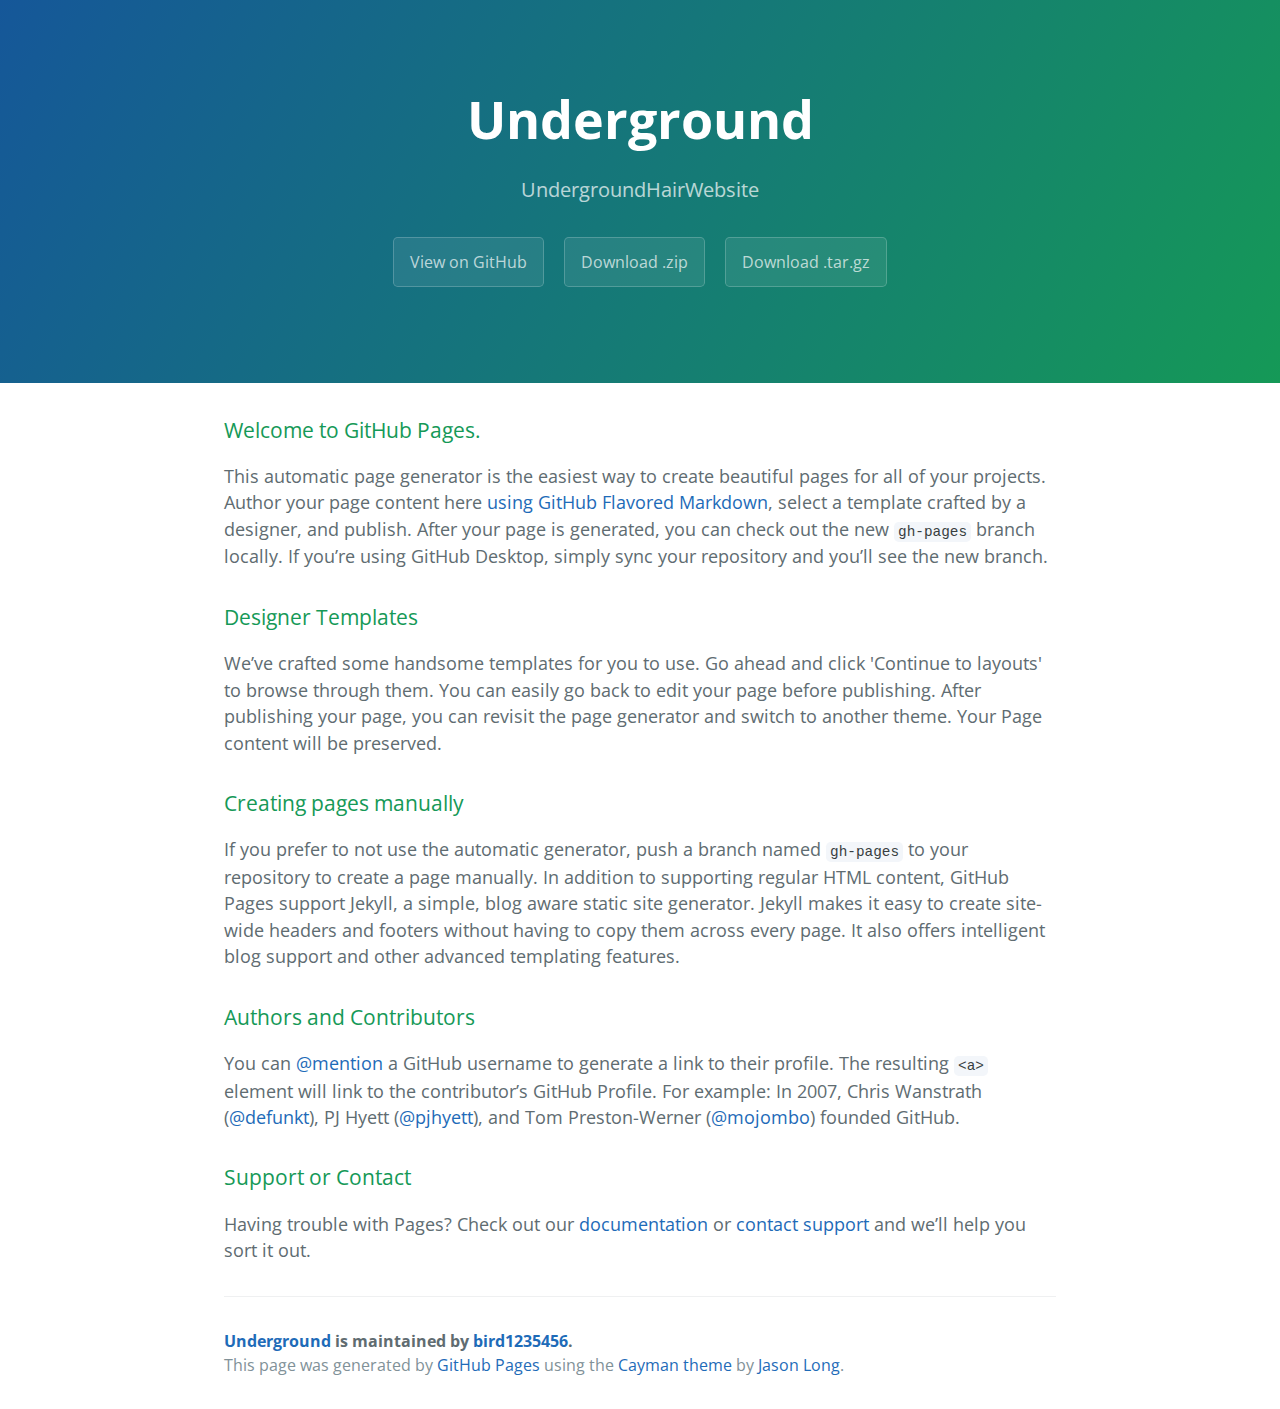
<file: index.html>
<!DOCTYPE html>
<html lang="en-us">
  <head>
    <meta charset="UTF-8">
    <title>Underground by bird1235456</title>
    <meta name="viewport" content="width=device-width, initial-scale=1">
    <link rel="stylesheet" type="text/css" href="stylesheets/normalize.css" media="screen">
    <link href='https://fonts.googleapis.com/css?family=Open+Sans:400,700' rel='stylesheet' type='text/css'>
    <link rel="stylesheet" type="text/css" href="stylesheets/stylesheet.css" media="screen">
    <link rel="stylesheet" type="text/css" href="stylesheets/github-light.css" media="screen">
  </head>
  <body>
    <section class="page-header">
      <h1 class="project-name">Underground</h1>
      <h2 class="project-tagline">UndergroundHairWebsite</h2>
      <a href="https://github.com/bird1235456/Underground" class="btn">View on GitHub</a>
      <a href="https://github.com/bird1235456/Underground/zipball/master" class="btn">Download .zip</a>
      <a href="https://github.com/bird1235456/Underground/tarball/master" class="btn">Download .tar.gz</a>
    </section>

    <section class="main-content">
      <h3>
<a id="welcome-to-github-pages" class="anchor" href="#welcome-to-github-pages" aria-hidden="true"><span class="octicon octicon-link"></span></a>Welcome to GitHub Pages.</h3>

<p>This automatic page generator is the easiest way to create beautiful pages for all of your projects. Author your page content here <a href="https://guides.github.com/features/mastering-markdown/">using GitHub Flavored Markdown</a>, select a template crafted by a designer, and publish. After your page is generated, you can check out the new <code>gh-pages</code> branch locally. If you’re using GitHub Desktop, simply sync your repository and you’ll see the new branch.</p>

<h3>
<a id="designer-templates" class="anchor" href="#designer-templates" aria-hidden="true"><span class="octicon octicon-link"></span></a>Designer Templates</h3>

<p>We’ve crafted some handsome templates for you to use. Go ahead and click 'Continue to layouts' to browse through them. You can easily go back to edit your page before publishing. After publishing your page, you can revisit the page generator and switch to another theme. Your Page content will be preserved.</p>

<h3>
<a id="creating-pages-manually" class="anchor" href="#creating-pages-manually" aria-hidden="true"><span class="octicon octicon-link"></span></a>Creating pages manually</h3>

<p>If you prefer to not use the automatic generator, push a branch named <code>gh-pages</code> to your repository to create a page manually. In addition to supporting regular HTML content, GitHub Pages support Jekyll, a simple, blog aware static site generator. Jekyll makes it easy to create site-wide headers and footers without having to copy them across every page. It also offers intelligent blog support and other advanced templating features.</p>

<h3>
<a id="authors-and-contributors" class="anchor" href="#authors-and-contributors" aria-hidden="true"><span class="octicon octicon-link"></span></a>Authors and Contributors</h3>

<p>You can <a href="https://github.com/blog/821" class="user-mention">@mention</a> a GitHub username to generate a link to their profile. The resulting <code>&lt;a&gt;</code> element will link to the contributor’s GitHub Profile. For example: In 2007, Chris Wanstrath (<a href="https://github.com/defunkt" class="user-mention">@defunkt</a>), PJ Hyett (<a href="https://github.com/pjhyett" class="user-mention">@pjhyett</a>), and Tom Preston-Werner (<a href="https://github.com/mojombo" class="user-mention">@mojombo</a>) founded GitHub.</p>

<h3>
<a id="support-or-contact" class="anchor" href="#support-or-contact" aria-hidden="true"><span class="octicon octicon-link"></span></a>Support or Contact</h3>

<p>Having trouble with Pages? Check out our <a href="https://help.github.com/pages">documentation</a> or <a href="https://github.com/contact">contact support</a> and we’ll help you sort it out.</p>

      <footer class="site-footer">
        <span class="site-footer-owner"><a href="https://github.com/bird1235456/Underground">Underground</a> is maintained by <a href="https://github.com/bird1235456">bird1235456</a>.</span>

        <span class="site-footer-credits">This page was generated by <a href="https://pages.github.com">GitHub Pages</a> using the <a href="https://github.com/jasonlong/cayman-theme">Cayman theme</a> by <a href="https://twitter.com/jasonlong">Jason Long</a>.</span>
      </footer>

    </section>

  
  </body>
</html>
</file>
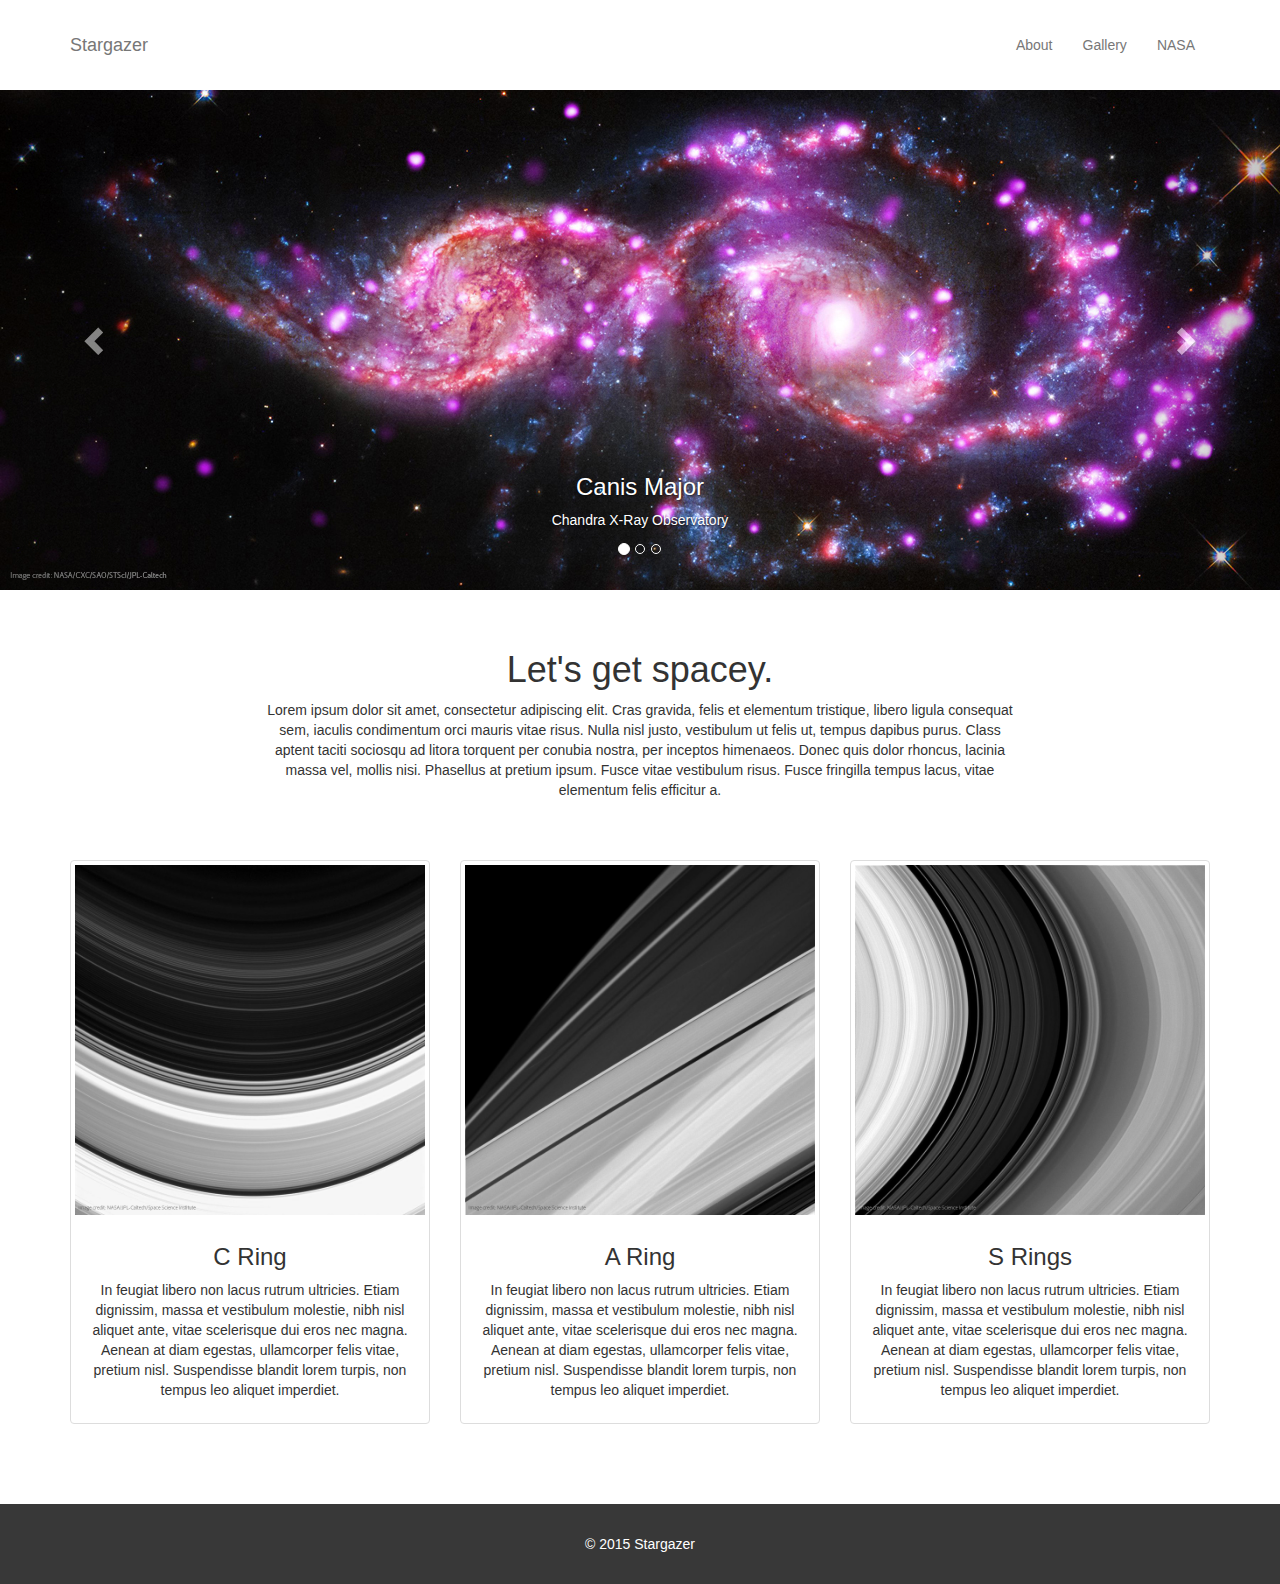
<file: UnderGroundWebsite (1)/completed/index.html>
<!DOCTYPE html>
<html lang="en">
<head>
<meta charset="UTF-8">
<meta http-equiv="X-UA-Compatible" content="IE=edge">
<meta name="viewport" content="width=device-width, initial-scale=1">
<title>Stargazer</title>

<!-- Bootstrap -->
<link href="css/bootstrap.css" rel="stylesheet">
<link href="css/styles.css" rel="stylesheet" type="text/css">

<!-- HTML5 shim and Respond.js for IE8 support of HTML5 elements and media queries -->
<!-- WARNING: Respond.js doesn't work if you view the page via file:// -->
<!--[if lt IE 9]>
      <script src="https://oss.maxcdn.com/html5shiv/3.7.2/html5shiv.min.js"></script>
      <script src="https://oss.maxcdn.com/respond/1.4.2/respond.min.js"></script>
    <![endif]-->
</head>
<body>
<div class="container-fluid" id="wrapper">
  <nav class="navbar navbar-default">
    <div class="container">
      <!-- Brand and toggle get grouped for better mobile display -->
      <div class="navbar-header">
        <button type="button" class="navbar-toggle collapsed" data-toggle="collapse" data-target="#defaultNavbar1"><span class="sr-only">Toggle navigation</span><span class="ar"></span><span class="icon-bar"></span><span class="icon-bar"></span></button>
        <a class="navbar-brand" href="#">Stargazer</a></div>
      <!-- Collect the nav links, forms, and other content for toggling -->
      <div class="collapse navbar-collapse" id="defaultNavbar1">
<ul class="nav navbar-nav navbar-right">
  <li><a href="#">About</a></li>
  <li><a href="gallery.html">Gallery</a></li>
  <li><a href="http://www.nasa.gov">NASA</a></li>
</ul>
      </div>
      <!-- /.navbar-collapse -->
    </div>
    <!-- /.container-fluid -->
  </nav>
  <div id="carousel1" class="carousel slide" data-ride="carousel">
    <ol class="carousel-indicators">
      <li data-target="#carousel1" data-slide-to="0" class="active"></li>
      <li data-target="#carousel1" data-slide-to="1"></li>
      <li data-target="#carousel1" data-slide-to="2"></li>
    </ol>
    <div class="carousel-inner" role="listbox">
      <div class="item active"><img src="images/header-1.jpg" alt="First slide image" class="center-block image-fill">
        <div class="carousel-caption">
          <h3>Canis Major</h3>
          <p>Chandra X-Ray Observatory</p>
        </div>
      </div>
      <div class="item"><img src="images/header-2.jpg" alt="Second slide image" class="center-block image-fill">
        <div class="carousel-caption">
          <h3>The Tadpole</h3>
          <p>Hubble Space Telescope</p>
        </div>
      </div>
      <div class="item"><img src="images/header-3.jpg" alt="Third slide image" class="center-block image-fill">
        <div class="carousel-caption">
          <h3>Cloud Complex</h3>
          <p>Spitzer Space Telescope</p>
        </div>
      </div>
    </div>
    <a class="left carousel-control" href="#carousel1" role="button" data-slide="prev"><span class="glyphicon glyphicon-chevron-left" aria-hidden="true"></span><span class="sr-only">Previous</span></a><a class="right carousel-control" href="#carousel1" role="button" data-slide="next"><span class="glyphicon glyphicon-chevron-right" aria-hidden="true"></span><span class="sr-only">Next</span></a></div>
  <article id="main">
    <h1>Let's get spacey. </h1>
    <p>Lorem ipsum dolor sit amet, consectetur adipiscing elit. Cras gravida, felis et elementum tristique, libero ligula consequat sem, iaculis condimentum orci mauris vitae risus. Nulla nisl justo, vestibulum ut felis ut, tempus dapibus purus. Class aptent taciti sociosqu ad litora torquent per conubia nostra, per inceptos himenaeos. Donec quis dolor rhoncus, lacinia massa vel, mollis nisi. Phasellus at pretium ipsum. Fusce vitae vestibulum risus. Fusce fringilla tempus lacus, vitae elementum felis efficitur a. </p>
  </article>
  <div class="container">
    <div class="row">
      <div class="col-md-4">
        <div class="thumbnail"><img src="images/thumbnail-1.jpg" alt="Thumbnail Image 1" class="image-fill">
          <div class="caption">
            <h3>C Ring</h3>
            <p>In feugiat libero non lacus rutrum ultricies. Etiam dignissim, massa et vestibulum molestie, nibh nisl aliquet ante, vitae scelerisque dui eros nec magna. Aenean at diam egestas, ullamcorper felis vitae, pretium nisl. Suspendisse blandit lorem turpis, non tempus leo aliquet imperdiet.</p>
          </div>
        </div>
      </div>
      <div class="col-md-4">
        <div class="thumbnail"><img src="images/thumbnail-2.jpg" alt="Thumbnail Image 1" class="image-fill">
          <div class="caption">
            <h3>A Ring</h3>
            <p>In feugiat libero non lacus rutrum ultricies. Etiam dignissim, massa et vestibulum molestie, nibh nisl aliquet ante, vitae scelerisque dui eros nec magna. Aenean at diam egestas, ullamcorper felis vitae, pretium nisl. Suspendisse blandit lorem turpis, non tempus leo aliquet imperdiet.</p>
          </div>
        </div>
      </div>
      <div class="col-md-4">
        <div class="thumbnail"><img src="images/thumbnail-3.jpg" alt="Thumbnail Image 1" class="image-fill">
          <div class="caption">
            <h3>S Rings</h3>
            <p>In feugiat libero non lacus rutrum ultricies. Etiam dignissim, massa et vestibulum molestie, nibh nisl aliquet ante, vitae scelerisque dui eros nec magna. Aenean at diam egestas, ullamcorper felis vitae, pretium nisl. Suspendisse blandit lorem turpis, non tempus leo aliquet imperdiet.</p>
          </div>
        </div>
      </div>
      </div>
  </div>

<footer>&copy; 2015 Stargazer</footer>
</div>
<!-- jQuery (necessary for Bootstrap's JavaScript plugins) --> 
<script src="js/jquery-1.11.2.min.js"></script>

<!-- Include all compiled plugins (below), or include individual files as needed --> 
<script src="js/bootstrap.js"></script>
</body>
</html>
</file>
<file: stylesheets/stylesheet.css>
* {
  box-sizing: border-box; }

body {
  padding: 0;
  margin: 0;
  font-family: "Open Sans", "Helvetica Neue", Helvetica, Arial, sans-serif;
  font-size: 16px;
  line-height: 1.5;
  color: #606c71; }

a {
  color: #1e6bb8;
  text-decoration: none; }
  a:hover {
    text-decoration: underline; }

.btn {
  display: inline-block;
  margin-bottom: 1rem;
  color: rgba(255, 255, 255, 0.7);
  background-color: rgba(255, 255, 255, 0.08);
  border-color: rgba(255, 255, 255, 0.2);
  border-style: solid;
  border-width: 1px;
  border-radius: 0.3rem;
  transition: color 0.2s, background-color 0.2s, border-color 0.2s; }
  .btn + .btn {
    margin-left: 1rem; }

.btn:hover {
  color: rgba(255, 255, 255, 0.8);
  text-decoration: none;
  background-color: rgba(255, 255, 255, 0.2);
  border-color: rgba(255, 255, 255, 0.3); }

@media screen and (min-width: 64em) {
  .btn {
    padding: 0.75rem 1rem; } }

@media screen and (min-width: 42em) and (max-width: 64em) {
  .btn {
    padding: 0.6rem 0.9rem;
    font-size: 0.9rem; } }

@media screen and (max-width: 42em) {
  .btn {
    display: block;
    width: 100%;
    padding: 0.75rem;
    font-size: 0.9rem; }
    .btn + .btn {
      margin-top: 1rem;
      margin-left: 0; } }

.page-header {
  color: #fff;
  text-align: center;
  background-color: #159957;
  background-image: linear-gradient(120deg, #155799, #159957); }

@media screen and (min-width: 64em) {
  .page-header {
    padding: 5rem 6rem; } }

@media screen and (min-width: 42em) and (max-width: 64em) {
  .page-header {
    padding: 3rem 4rem; } }

@media screen and (max-width: 42em) {
  .page-header {
    padding: 2rem 1rem; } }

.project-name {
  margin-top: 0;
  margin-bottom: 0.1rem; }

@media screen and (min-width: 64em) {
  .project-name {
    font-size: 3.25rem; } }

@media screen and (min-width: 42em) and (max-width: 64em) {
  .project-name {
    font-size: 2.25rem; } }

@media screen and (max-width: 42em) {
  .project-name {
    font-size: 1.75rem; } }

.project-tagline {
  margin-bottom: 2rem;
  font-weight: normal;
  opacity: 0.7; }

@media screen and (min-width: 64em) {
  .project-tagline {
    font-size: 1.25rem; } }

@media screen and (min-width: 42em) and (max-width: 64em) {
  .project-tagline {
    font-size: 1.15rem; } }

@media screen and (max-width: 42em) {
  .project-tagline {
    font-size: 1rem; } }

.main-content :first-child {
  margin-top: 0; }
.main-content img {
  max-width: 100%; }
.main-content h1, .main-content h2, .main-content h3, .main-content h4, .main-content h5, .main-content h6 {
  margin-top: 2rem;
  margin-bottom: 1rem;
  font-weight: normal;
  color: #159957; }
.main-content p {
  margin-bottom: 1em; }
.main-content code {
  padding: 2px 4px;
  font-family: Consolas, "Liberation Mono", Menlo, Courier, monospace;
  font-size: 0.9rem;
  color: #383e41;
  background-color: #f3f6fa;
  border-radius: 0.3rem; }
.main-content pre {
  padding: 0.8rem;
  margin-top: 0;
  margin-bottom: 1rem;
  font: 1rem Consolas, "Liberation Mono", Menlo, Courier, monospace;
  color: #567482;
  word-wrap: normal;
  background-color: #f3f6fa;
  border: solid 1px #dce6f0;
  border-radius: 0.3rem; }
  .main-content pre > code {
    padding: 0;
    margin: 0;
    font-size: 0.9rem;
    color: #567482;
    word-break: normal;
    white-space: pre;
    background: transparent;
    border: 0; }
.main-content .highlight {
  margin-bottom: 1rem; }
  .main-content .highlight pre {
    margin-bottom: 0;
    word-break: normal; }
.main-content .highlight pre, .main-content pre {
  padding: 0.8rem;
  overflow: auto;
  font-size: 0.9rem;
  line-height: 1.45;
  border-radius: 0.3rem; }
.main-content pre code, .main-content pre tt {
  display: inline;
  max-width: initial;
  padding: 0;
  margin: 0;
  overflow: initial;
  line-height: inherit;
  word-wrap: normal;
  background-color: transparent;
  border: 0; }
  .main-content pre code:before, .main-content pre code:after, .main-content pre tt:before, .main-content pre tt:after {
    content: normal; }
.main-content ul, .main-content ol {
  margin-top: 0; }
.main-content blockquote {
  padding: 0 1rem;
  margin-left: 0;
  color: #819198;
  border-left: 0.3rem solid #dce6f0; }
  .main-content blockquote > :first-child {
    margin-top: 0; }
  .main-content blockquote > :last-child {
    margin-bottom: 0; }
.main-content table {
  display: block;
  width: 100%;
  overflow: auto;
  word-break: normal;
  word-break: keep-all; }
  .main-content table th {
    font-weight: bold; }
  .main-content table th, .main-content table td {
    padding: 0.5rem 1rem;
    border: 1px solid #e9ebec; }
.main-content dl {
  padding: 0; }
  .main-content dl dt {
    padding: 0;
    margin-top: 1rem;
    font-size: 1rem;
    font-weight: bold; }
  .main-content dl dd {
    padding: 0;
    margin-bottom: 1rem; }
.main-content hr {
  height: 2px;
  padding: 0;
  margin: 1rem 0;
  background-color: #eff0f1;
  border: 0; }

@media screen and (min-width: 64em) {
  .main-content {
    max-width: 64rem;
    padding: 2rem 6rem;
    margin: 0 auto;
    font-size: 1.1rem; } }

@media screen and (min-width: 42em) and (max-width: 64em) {
  .main-content {
    padding: 2rem 4rem;
    font-size: 1.1rem; } }

@media screen and (max-width: 42em) {
  .main-content {
    padding: 2rem 1rem;
    font-size: 1rem; } }

.site-footer {
  padding-top: 2rem;
  margin-top: 2rem;
  border-top: solid 1px #eff0f1; }

.site-footer-owner {
  display: block;
  font-weight: bold; }

.site-footer-credits {
  color: #819198; }

@media screen and (min-width: 64em) {
  .site-footer {
    font-size: 1rem; } }

@media screen and (min-width: 42em) and (max-width: 64em) {
  .site-footer {
    font-size: 1rem; } }

@media screen and (max-width: 42em) {
  .site-footer {
    font-size: 0.9rem; } }
</file>
<file: stylesheets/github-light.css>
/*
   Copyright 2014 GitHub Inc.

   Licensed under the Apache License, Version 2.0 (the "License");
   you may not use this file except in compliance with the License.
   You may obtain a copy of the License at

       http://www.apache.org/licenses/LICENSE-2.0

   Unless required by applicable law or agreed to in writing, software
   distributed under the License is distributed on an "AS IS" BASIS,
   WITHOUT WARRANTIES OR CONDITIONS OF ANY KIND, either express or implied.
   See the License for the specific language governing permissions and
   limitations under the License.

*/

.pl-c /* comment */ {
  color: #969896;
}

.pl-c1      /* constant, markup.raw, meta.diff.header, meta.module-reference, meta.property-name, support, support.constant, support.variable, variable.other.constant */,
.pl-s .pl-v /* string variable */ {
  color: #0086b3;
}

.pl-e  /* entity */,
.pl-en /* entity.name */ {
  color: #795da3;
}

.pl-s .pl-s1 /* string source */,
.pl-smi      /* storage.modifier.import, storage.modifier.package, storage.type.java, variable.other, variable.parameter.function */ {
  color: #333;
}

.pl-ent /* entity.name.tag */ {
  color: #63a35c;
}

.pl-k /* keyword, storage, storage.type */ {
  color: #a71d5d;
}

.pl-pds              /* punctuation.definition.string, string.regexp.character-class */,
.pl-s                /* string */,
.pl-s .pl-pse .pl-s1 /* string punctuation.section.embedded source */,
.pl-sr               /* string.regexp */,
.pl-sr .pl-cce       /* string.regexp constant.character.escape */,
.pl-sr .pl-sra       /* string.regexp string.regexp.arbitrary-repitition */,
.pl-sr .pl-sre       /* string.regexp source.ruby.embedded */ {
  color: #183691;
}

.pl-v /* variable */ {
  color: #ed6a43;
}

.pl-id /* invalid.deprecated */ {
  color: #b52a1d;
}

.pl-ii /* invalid.illegal */ {
  background-color: #b52a1d;
  color: #f8f8f8;
}

.pl-sr .pl-cce /* string.regexp constant.character.escape */ {
  color: #63a35c;
  font-weight: bold;
}

.pl-ml /* markup.list */ {
  color: #693a17;
}

.pl-mh        /* markup.heading */,
.pl-mh .pl-en /* markup.heading entity.name */,
.pl-ms        /* meta.separator */ {
  color: #1d3e81;
  font-weight: bold;
}

.pl-mq /* markup.quote */ {
  color: #008080;
}

.pl-mi /* markup.italic */ {
  color: #333;
  font-style: italic;
}

.pl-mb /* markup.bold */ {
  color: #333;
  font-weight: bold;
}

.pl-md /* markup.deleted, meta.diff.header.from-file */ {
  background-color: #ffecec;
  color: #bd2c00;
}

.pl-mi1 /* markup.inserted, meta.diff.header.to-file */ {
  background-color: #eaffea;
  color: #55a532;
}

.pl-mdr /* meta.diff.range */ {
  color: #795da3;
  font-weight: bold;
}

.pl-mo /* meta.output */ {
  color: #1d3e81;
}
</file>
<file: UnderGroundWebsite (1)/completed/css/styles.css>
@charset "UTF-8";
h1, h3, p {
	text-align: center;
}
.navbar, .navbar-default {
	border-width: 0px;
	background-color: #FFFFFF;
	margin-top: 20px;
}
#main {
	width: 75%;
	max-width: 750px;
	margin-left: auto;
	margin-right: auto;
	margin-top: 60px;
	margin-bottom: 60px;
}
footer {
	margin-top: 60px;
	padding-top: 30px;
	padding-bottom: 30px;
	background-color: #383838;
	color: #FFFFFF;
	text-align: center;
}
.image-fill {
	width: 100%;
}
#wrapper {
	padding-right: 0px;
	padding-left: 0px;
}
</file>
